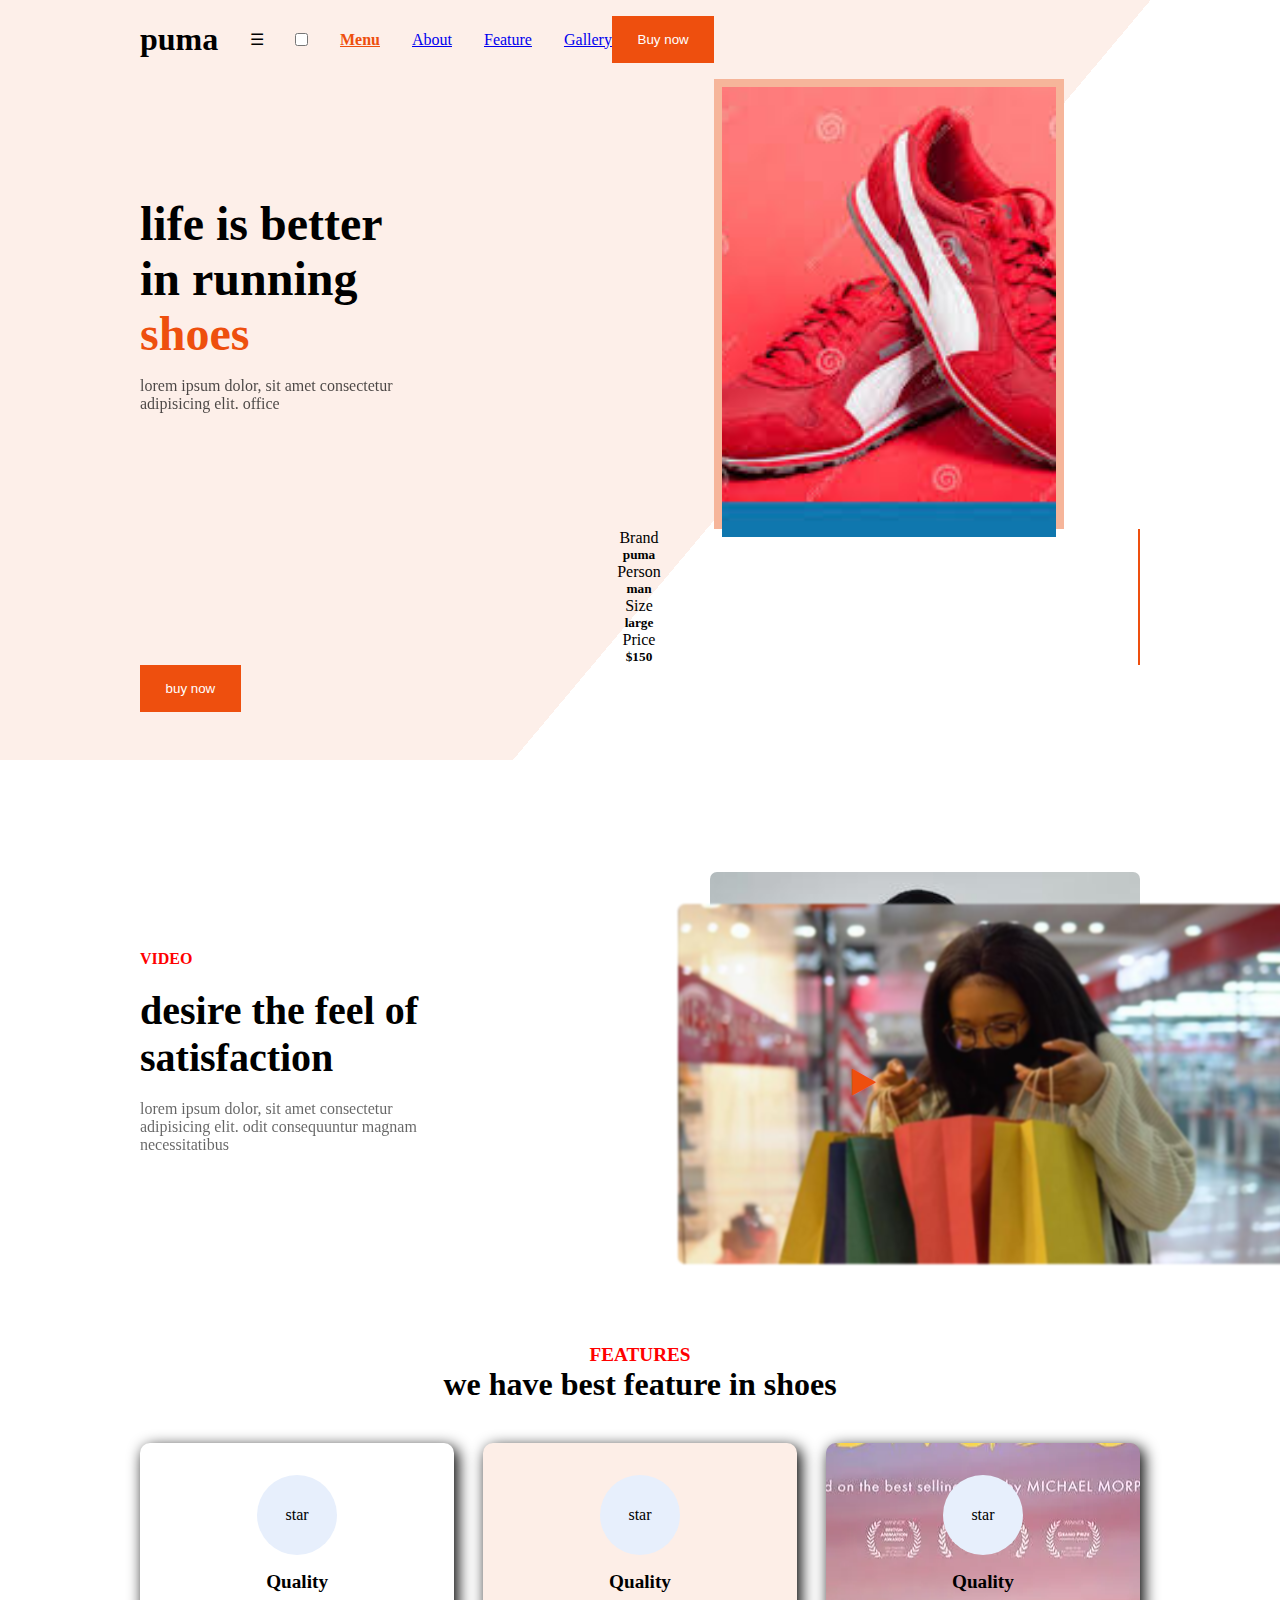
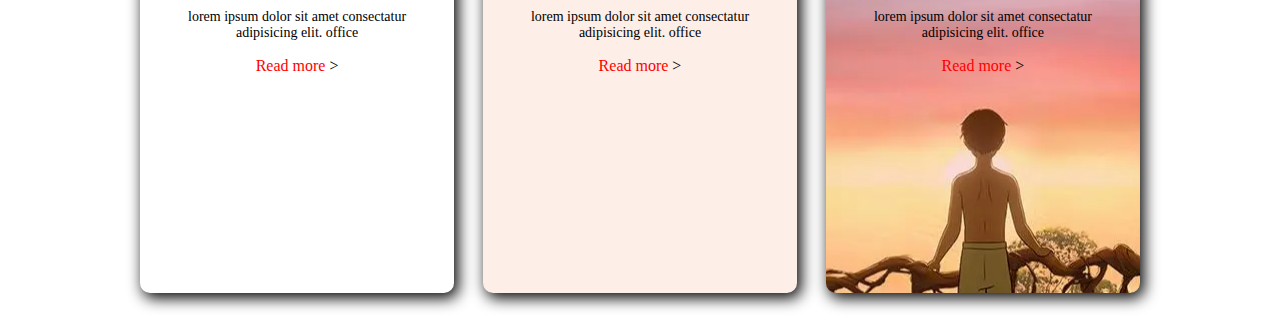
<file: index.html>
<!DOCTYPE html>
<html lang="en">
<head>
    <meta charset="UTF-8">
    <meta name="viewport" content="width=device-width, initial-scale=1.0">
    <title>Project puma</title>
    <link rel="stylesheet" href="/styles.css">
</head>
<body>
  <!--header code-->
  <header>
    <!--nav code-->
<nav>
    <div class="inner_nav gen_layout">
        <h1>puma</h1>

        <!-- hamburger code -->
         <label for="toggle">&#9776;</label>
         <input type="checkbox" id="toggle" class="check_icon" />
         
        <div class="nav_right">
            <div class="nav_items">
                <a href="#">Menu</a>
                <a href="#">About</a>
                <a href="#">Feature</a>
                <a href="#">Gallery</a>

            </div>
            <div class="btn_btn">
                <button>Buy now</button>

            </div>

        </div>

    </div>
</nav>


<div class=" banner gen_layout">
    <div class="banner_content">
        <h1>life is better in running  <span>shoes</span></h1>
        <p>lorem ipsum dolor, sit amet consectetur adipisicing elit. office</p>


    </div>
    <div class="banner_image">
        <img src="/shoes.jpeg" alt="shoes">

    </div>
</div>
<div class="shoe_details gen_layout"> 
    <div class="shoe_details_card">
        <div class="detail_card">
            <p>brand</p>
            <h5>puma</h5>

        </div>
        <div class="detail_card">
            <p>person</p>
            <h5>man</h5>

        </div>
        <div class="detail_card">
            <p>size</p>
            <h5>large</h5>

        </div>
        <div class="detail_card">
            <p>price</p>
            <h5>$150</h5>

        </div>
        <div class="btn_btn">
            <button>buy now</button>

        </div>

    </div>

</div>
  </header>
  <!-- main code -->
   <main>
    <section class="sec_one">
        <div class="about_ads gen_layout">
            <div class="about_content">
                <h5>video</h5>

                <h1>desire the feel of satisfaction</h1>
                <p>lorem ipsum dolor, sit amet consectetur adipisicing elit. odit consequuntur magnam necessitatibus</p>

            </div>
            <link rel="stylesheet" href="https://cdnjs.cloudflare.com/ajax/libs/font-awesome/4.7.0/css/font-awesome.min.css">
            <div class="about_img_vidz">
                <img src="/p1.jpg" alt="ads vidz">
                <span><i class="fa fa-play" aria-hidden="true"></i></span>
            

            </div>

        </div>

    </section>
    <!-- section two -->
     <section id="features">
        <div class="features gen_layout">
            <h5>features</h5>
            <h1>we have best feature in shoes</h1>

            <div class="features_cards_wrapper">
                <div class="feature_card">
                    <span>star</span>
                    <!-- first featured card  -->

                    <div class="feature_card_content">
                        <h4>quality</h4>
                        <p>lorem ipsum dolor sit amet consectatur adipisicing elit. office</p>

                        <a href="#">Read more <span>></span></a>

                    </div>

                </div>
                <!-- second featured card  -->
                <div class="feature_card">
                    <span>star</span>

                    <div class="feature_card_content">
                        <h4>quality</h4>
                        <p>lorem ipsum dolor sit amet consectatur adipisicing elit. office</p>

                        <a href="#">Read more <span>></span></a>

                    </div>

                </div>
                
                <!-- third feature card -->
                <div class="feature_card">
                    <span>star</span>

                    <div class="feature_card_content">
                        <h4>quality</h4>
                        <p>lorem ipsum dolor sit amet consectatur adipisicing elit. office</p>

                        <a href="#">Read more <span>></span></a>

                    </div>

                </div>
                
                
                 

            </div>

        </div>

     </section>
   </main>
    



</body>
</html>
</file>
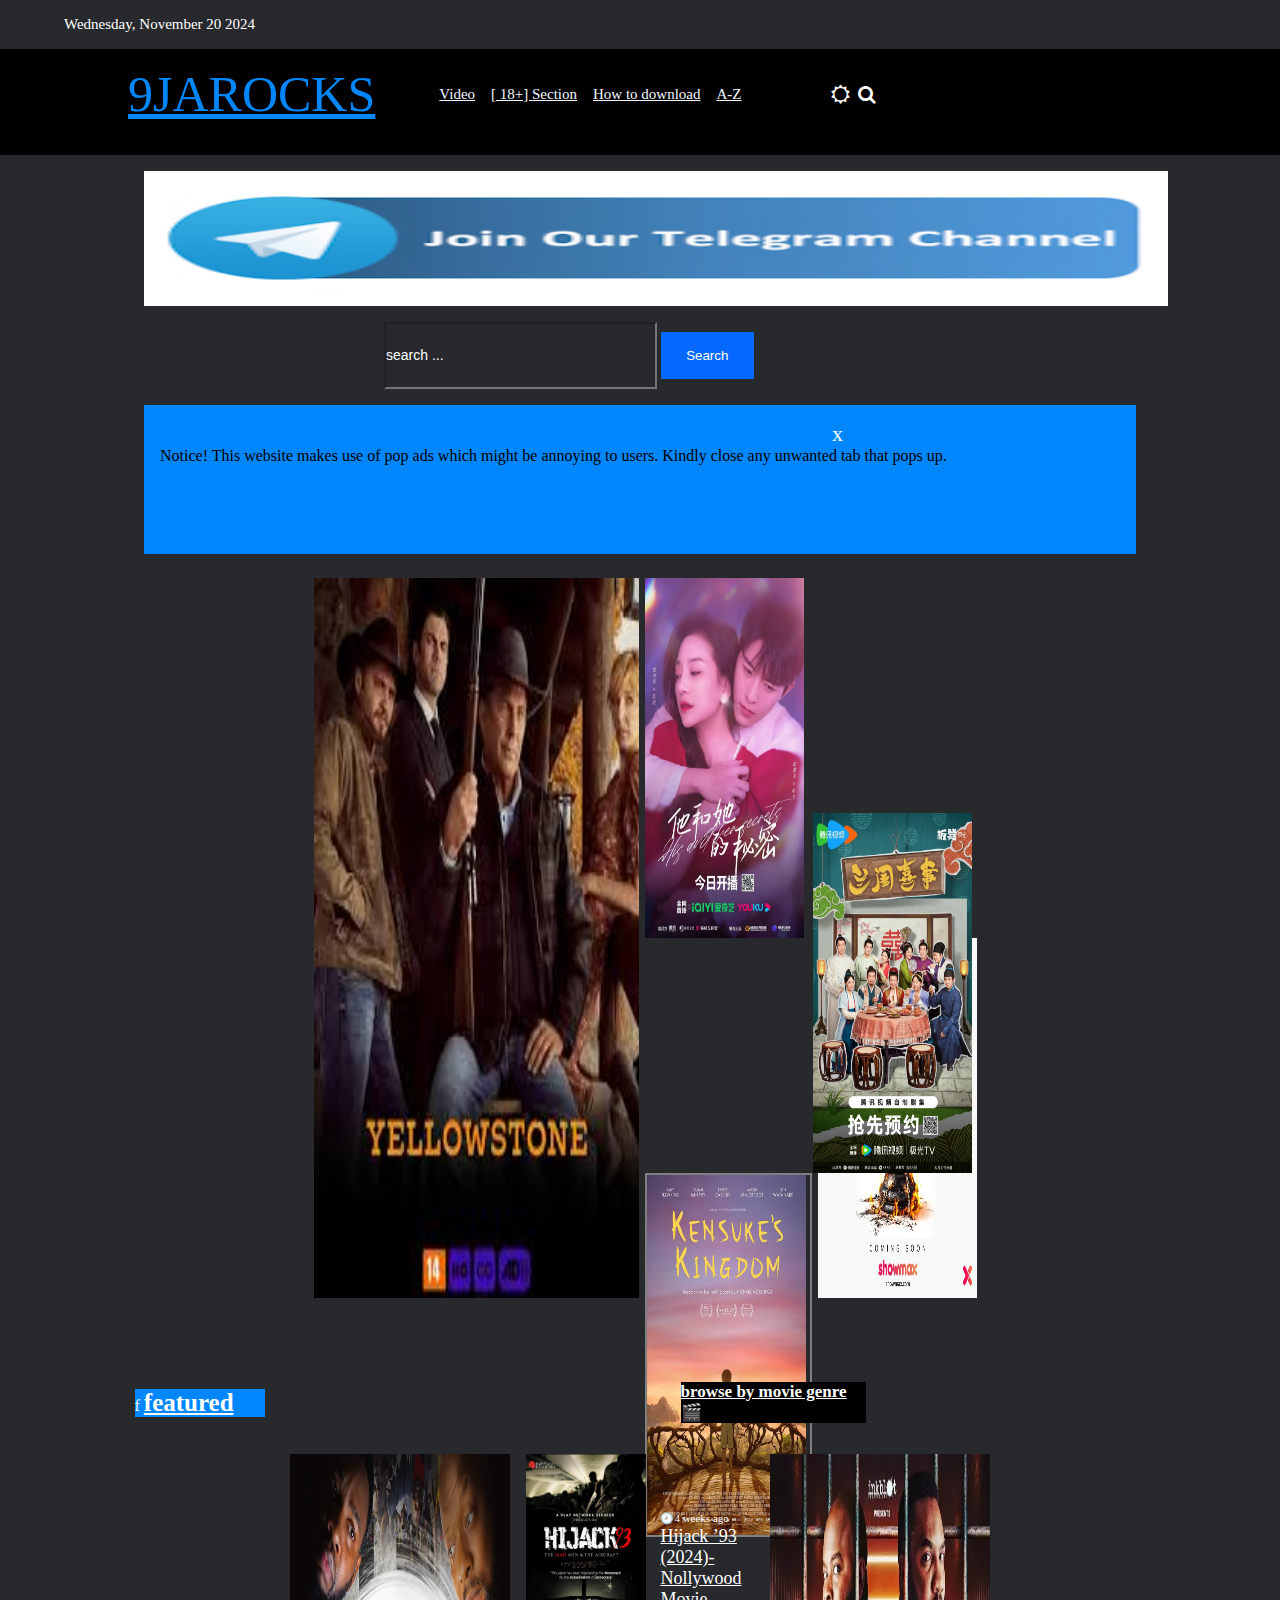
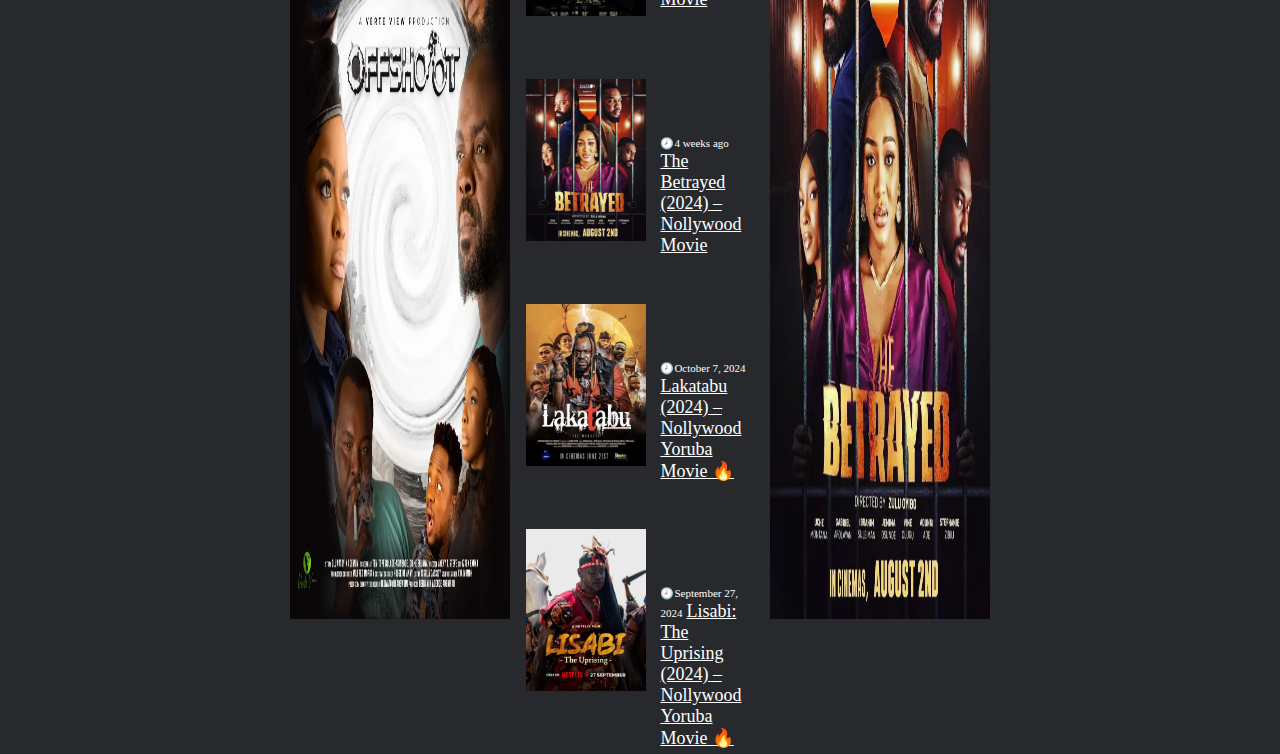
<file: assignment5/jjj.html>
<!DOCTYPE html>
<html lang="en">
<head>
    <meta charset="UTF-8">
    <meta name="viewport" content="width=device-width, initial-scale=1.0">
    <title>9jarocks</title>
    <link rel="stylesheet" href="stylesz.css">
</head>
<body>
    
        

        <!--nav code-->

    <!-- date  -->
     <div class="in_in">
     <p>wednesday, november 20 2024</p>
     </div>
   <!-- header code  -->
    <header>
        
         
        <!--nav code-->
<nav>
    <div class="inner_nav ">
        

        <div class="nav_right">
            <div class="ben_in">

            
        
                
                <a href="">9jarocks</a>
            
            <div class="nav_items">
                <a href="#">Video</a>
                <a href="#">[ 18+] Section</a>
                <a href="#">How to download</a>
                <a href="#">A-Z</a>
               
            </div>
            <span><i class="fa fa-sun-o" aria-hidden="true"></i> </span>
            <span><i class="fa fa-search" aria-hidden="true"></i></span>
            
            
               
                
                    
    
                
                

           

        </div>
        
        
            
           
          
    </div>
</div>
</nav>
    </header>
    
    <div class="ann_tel">
        <img src="/assignment5/tele.png" alt="">


    </div>
    <!-- input box -->
     <div class="input_box">
     <input type="text" placeholder="search ...">
     <button>Search</button>
     </div>
     <div class="babe_in">
        <span>x</span>
        <p>Notice! This website makes use of pop ads which might be annoying to users. Kindly close any unwanted tab that pops up.</p>
        

     </div>
     <div id="wrapper">
        <di class="container">

        

     <!-- form_side 1 -->
     <div class="clara_in">
        

<!-- form_side2 -->
        <div class="vick_in">
            <img src="/9jarocks1.jpeg" alt="">
            

        </div>
        <div id="ameh_in">
            <div class="joe_in">
                <img src="/9jarocks2.webp" alt="">
            </div>
            <div id="men_in">
                <div class="joe_out">
                    <img src="/9jarocks3.webp" alt="">

                </div>

            </div>
            
                <div class="john_out">
                    <img src="/9jarocks4.webp" alt="">


                </div>
                <div class="love_in">
                    <img src="/9ja5.webp" alt="">


                </div>
                

                

            
            

        </div>
        

        



        

     </div>
     </div>
    </div> 
    <link rel="stylesheet" href="https://cdnjs.cloudflare.com/ajax/libs/font-awesome/4.7.0/css/font-awesome.min.css">
    <div class="mat_out">

    <div class="mat_in">
     <span>f</span>
     <a href=""> featured</a>
     
    
    </div>
<div class="met_in">
    <a href="">browse by movie genre</a>
    <span>🎬</span>

</div>
    </div>
    <div class="moses_in">
        <div class="mos_in">
            <img src="/9ja6.webp" alt="">

        </div>
        <div class="mos_out">
            <div class="bug_out">
                <img src="/9ja7.webp" alt="">
                <div class="jeff_in">
                    <span>🕗4 weeks ago</span>
                <a href="">Hijack ’93 (2024)-  Nollywood Movie</a>
            </div>

            </div>

            <div class="bug_out">
                <img src="/9ja8.webp" alt="">
                <div class="jeff_in">
                    <span>🕗4 weeks ago</span>

                
                    <a href="">The Betrayed (2024) – Nollywood Movie</a>
                </div>

            </div>
            <div class="bug_out">
                <img src="/9ja9.webp" alt="">
                <div class="jeff_in">
                    <span>🕗October 7, 2024</span>

                
                    <a href="">Lakatabu (2024) – Nollywood Yoruba Movie 🔥</a>
                </div>


            </div>
            <div class="bug_out">
                <img src="/9ja10.webp" alt="">
                <div class="jeff_in">
                    <span>🕗September 27, 2024</span>

                
                    <a href="">Lisabi: The Uprising (2024) – Nollywood Yoruba Movie 🔥</a>
                </div>

            </div>

        </div>
        <div class="mess_in">
            <img src="/9ja8.webp" alt="">

        </div>

    </div>
    

    


</body>
</html>
</file>
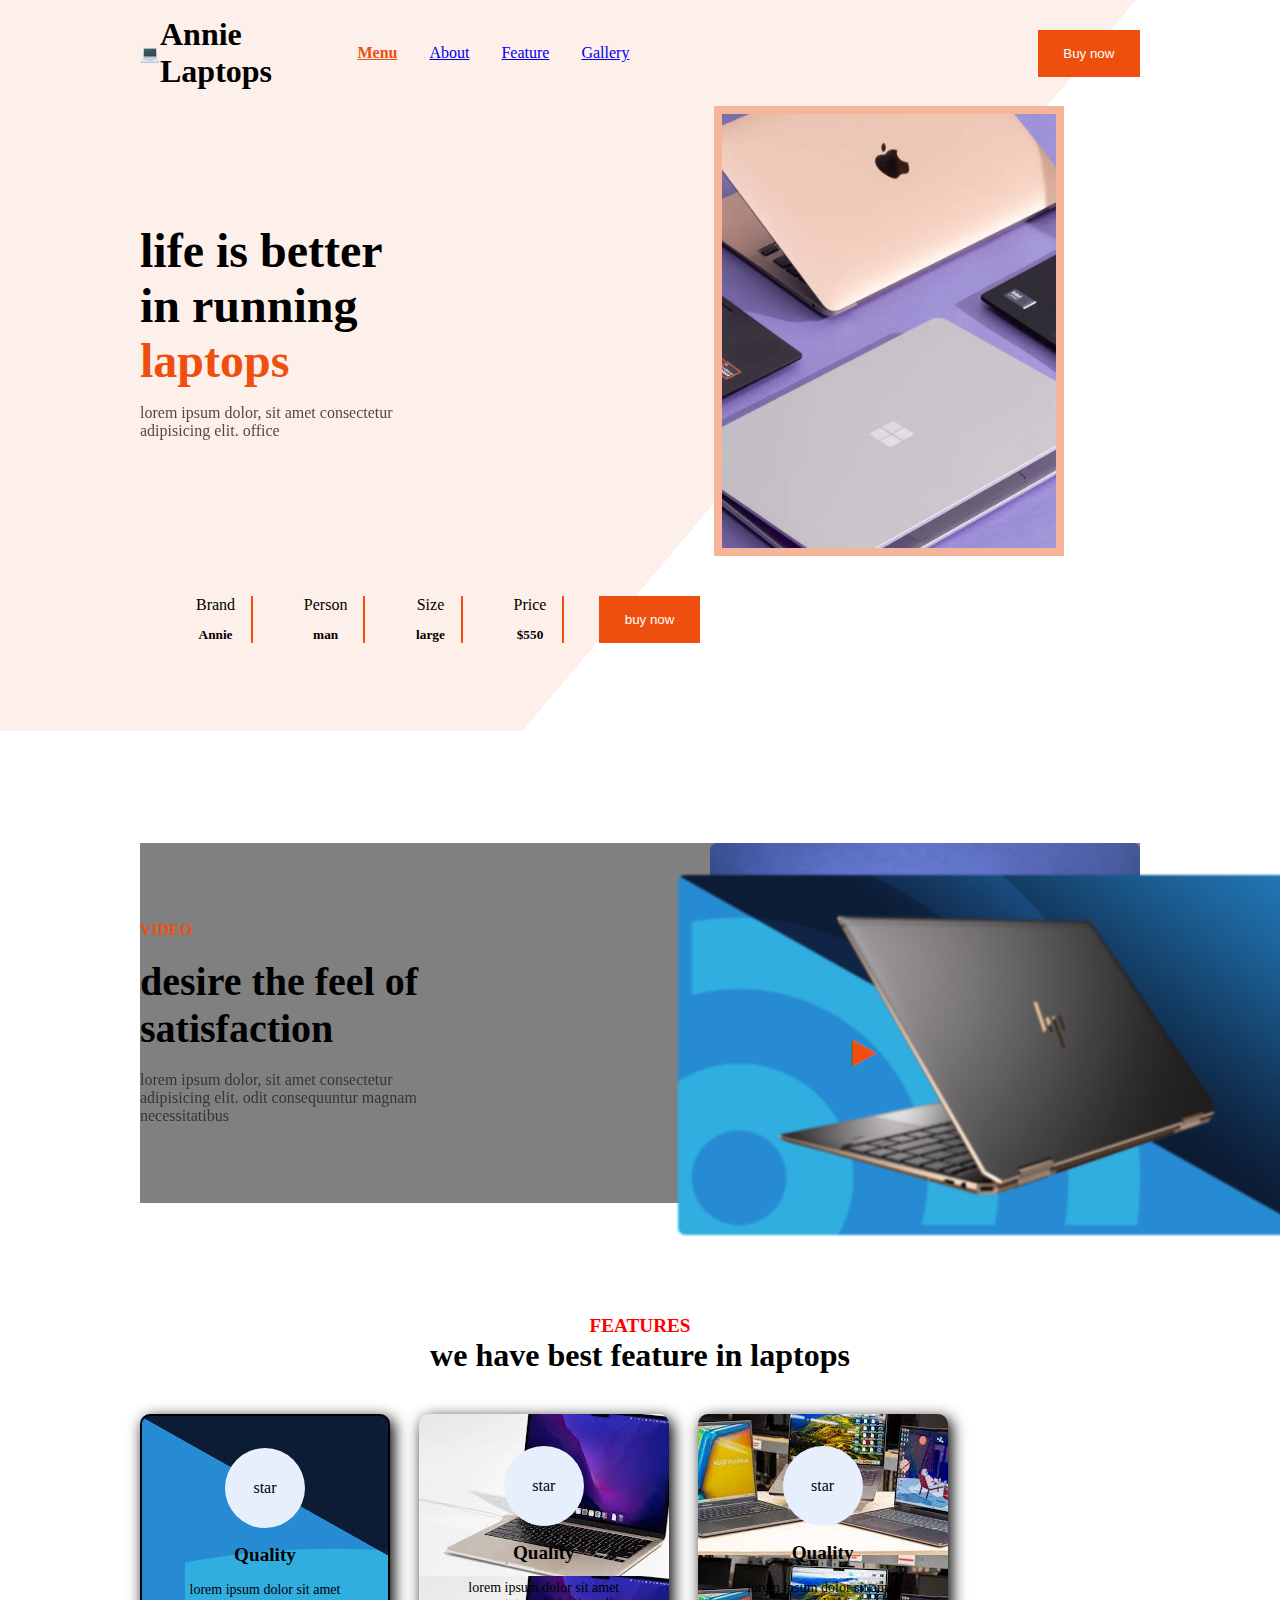
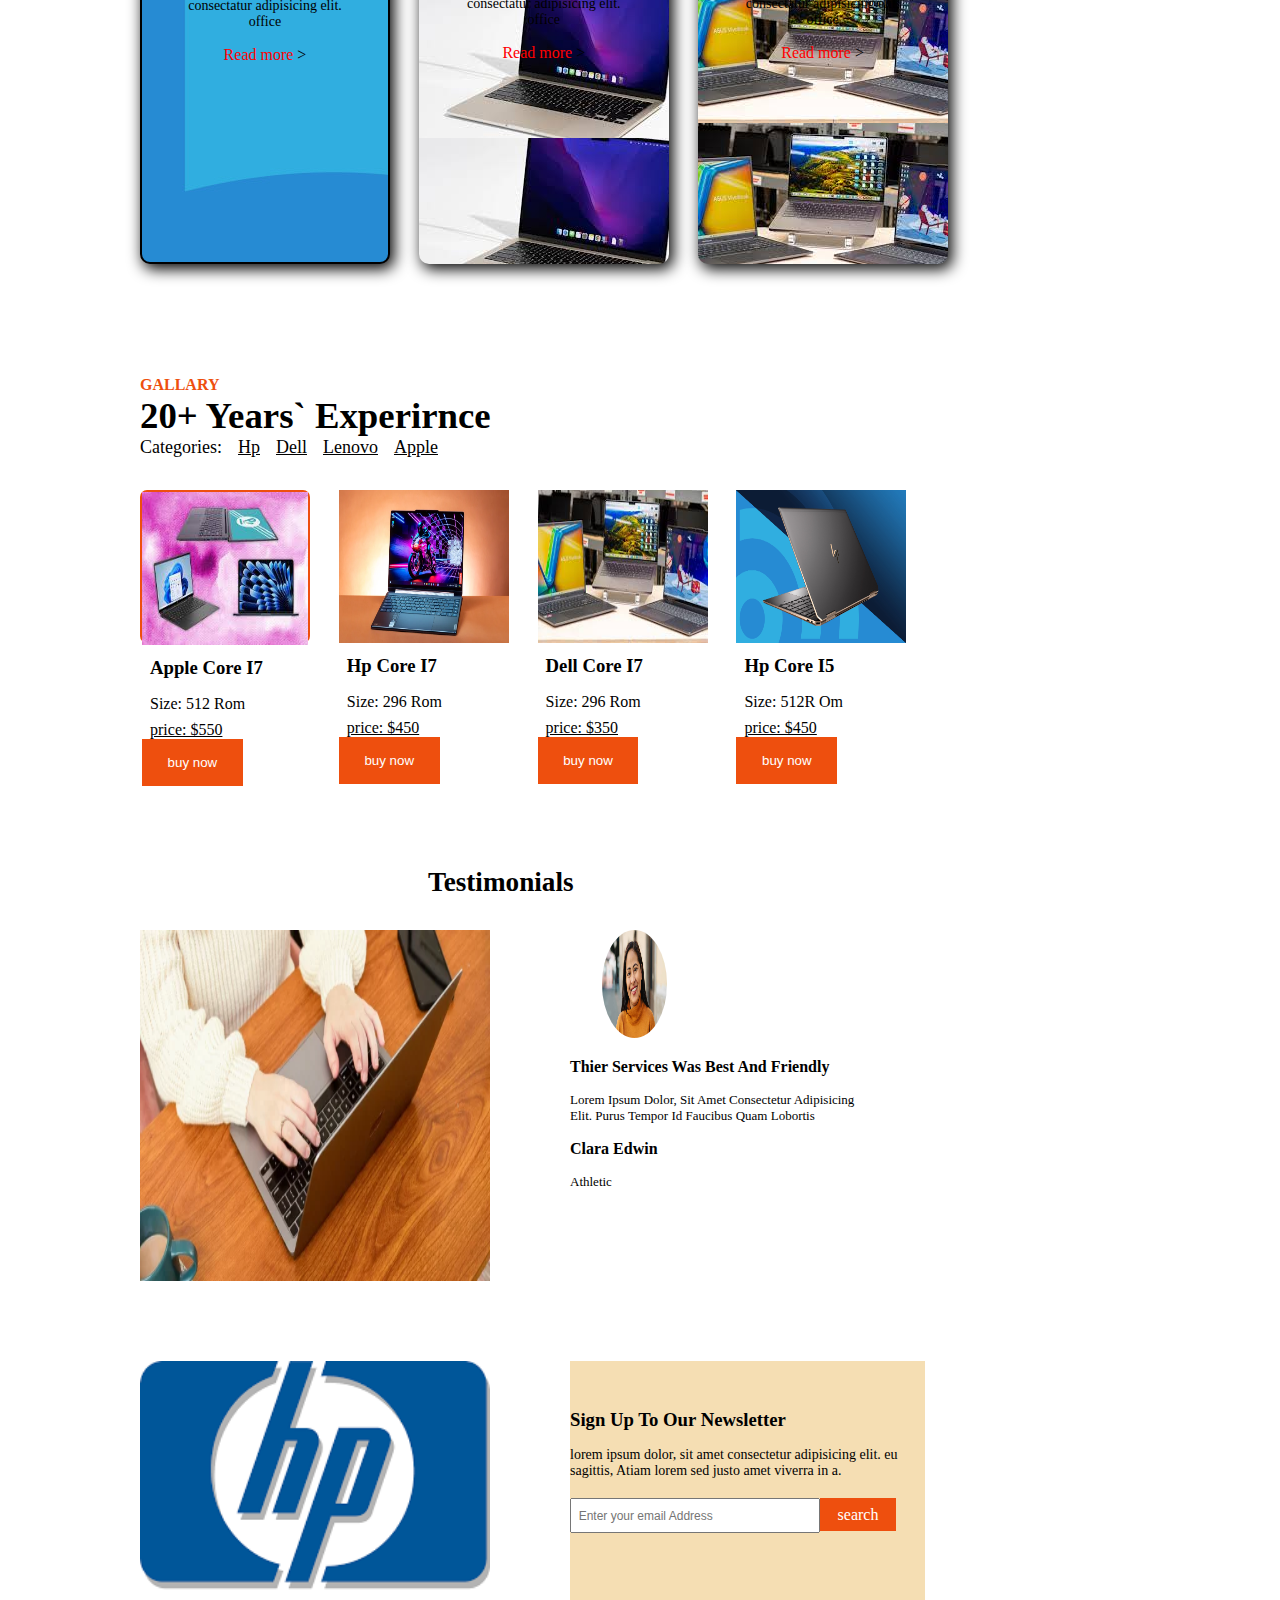
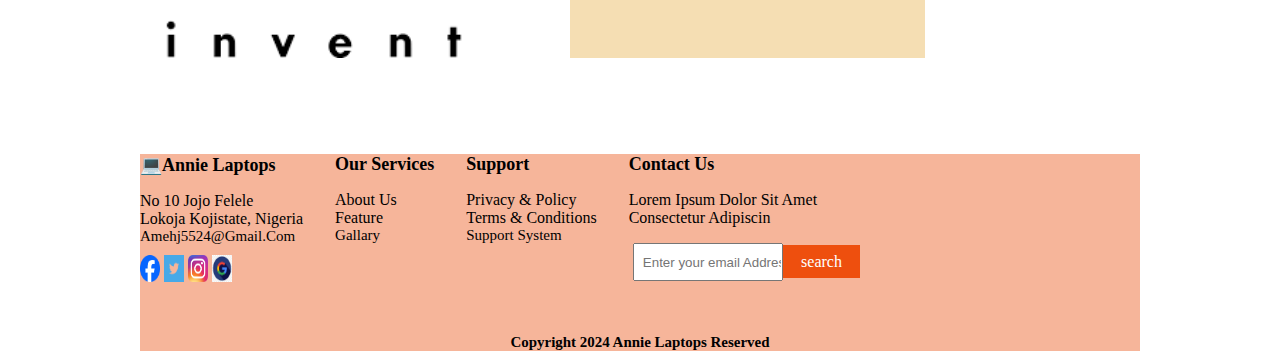
<file: assignment6/jj.html>
<!DOCTYPE html>
<html lang="en">
<head>
    <meta charset="UTF-8">
    <meta name="viewport" content="width=device-width, initial-scale=1.0">
    <title>Annie Laptops</title>
    <link rel="stylesheet" href="job.css">
</head>
<body>
    <!-- header code  -->
     <header>
        <!-- nav code  -->
         <nav>
            <div class="inner_nav gen_layout"">
                <span>💻</span>
                <h1>Annie Laptops</h1>

                <div class="nav_right">
                    <div class="nav_items">
                        <a href="#">Menu</a>
                        <a href="#">About</a>
                        <a href="#">Feature</a>
                        <a href="#">Gallery</a>

                    </div>
                    <div class="btn_btn">
                        <button>Buy now</button>
        
                    </div>

                </div>

            </div>
         </nav>
         <div class=" banner gen_layout">
            <div class="banner_content">
                <h1>life is better in running  <span>laptops</span></h1>
                <p>lorem ipsum dolor, sit amet consectetur adipisicing elit. office</p>
        
        
            </div>
            <div class="banner_image">
                <img src="/laptops.webp" alt="laptops">
        
            </div>
        </div>
        <div class="laptops_details gen_layout"> 
            <div class="laptops_details_card">
                <div class="detail_card">
                    <p>brand</p>
                    <h5>Annie</h5>
        
                </div>
                <div class="detail_card">
                    <p>person</p>
                    <h5>man</h5>
        
                </div>
                <div class="detail_card">
                    <p>size</p>
                    <h5>large</h5>
        
                </div>
                <div class="detail_card">
                    <p>price</p>
                    <h5>$550</h5>
        
                </div>
                <div class="btn_btn">
                    <button>buy now</button>
        
                </div>
        
            </div>
        
        </div>




     </header>
     <!-- main code  -->
      <main>
        <section class="sec_one">
            <div class="about_ads gen_layout">
                <div class="about_content">
                    <h5>video</h5>
    
                    <h1>desire the feel of satisfaction</h1>
                    <p>lorem ipsum dolor, sit amet consectetur adipisicing elit. odit consequuntur magnam necessitatibus</p>
    
                </div>
                <link rel="stylesheet" href="https://cdnjs.cloudflare.com/ajax/libs/font-awesome/4.7.0/css/font-awesome.min.css">
                <div class="about_img_vidz">
                    <img src="/lap3.jpg" alt="ads vidz">
                    <span><i class="fa fa-play" aria-hidden="true"></i></span>
                
    
                </div>
    
            </div>
    
        </section>
         <!-- section two -->
     <section id="features">
        <div class="features gen_layout">
            <h5>features</h5>
            <h1>we have best feature in laptops</h1>

            <div class="features_cards_wrapper">
                <div class="feature_card">
                    <span>star</span>
                    <!-- first featured card  -->
                     

                    <div class="feature_card_content">
                        <h4>quality</h4>
                        <p>lorem ipsum dolor sit amet consectatur adipisicing elit. office</p>

                        <a href="#">Read more <span>></span></a>
                        

                    </div>

                </div>
                <!-- second featured card  -->
                <div class="feature_card">
                    <span>star</span>

                    <div class="feature_card_content">
                        <h4>quality</h4>
                        <p>lorem ipsum dolor sit amet consectatur adipisicing elit. office</p>

                        <a href="#">Read more <span>></span></a>

                    </div>

                </div>
                
                <!-- third feature card -->
                <div class="feature_card">
                    <span>star</span>

                    <div class="feature_card_content">
                        <h4>quality</h4>
                        <p>lorem ipsum dolor sit amet consectatur adipisicing elit. office</p>

                        <a href="#">Read more <span>></span></a>

                    </div>

                </div>
                
                
                 

            </div>

        </div>

     </section>
     <!-- section three  -->
     <section id="Gallery">
        <div class="gallery_in gen_layout">
            <div class="gallery_out">
                <h5>Gallary</h5>
                <h1>20+ years` experirnce</h1>
                
            </div>
            <div class="gal_in">
                <p>categories:</p>
                <a href="">hp</a>
                <a href="">dell</a>
                <a href="">lenovo</a>
                <a href="">apple</a>
                
                

            </div>
            <div>

            </div>
            <div class="ann_in">
                <div class="ann_out">
                    <img src="/lap8.jpeg" alt="">
                    <h3>apple core i7</h3>
                    <p>size: 512 Rom</p>
                    <a href="">price: $550</a>
                    <div class="btn_btn">
                    <button>buy now</button>
                    
                    </div>


        </div>
        <!-- ann two  -->
        <div class="ann_out">
            <img src="/lap7.webp" alt="">
            <h3>hp core i7</h3>
            <p>size: 296 Rom</p>
            <a href="">price: $450</a>
            <div class="btn_btn">
            <button>buy now</button>
            
            </div>


        </div>
        <!-- ann three  -->
        <div class="ann_out">
            <img src="/lap5.jpeg" alt="">
            <h3>dell core i7</h3>
            <p>size: 296 Rom</p>
            <a href="">price: $350</a>
            <div class="btn_btn">
            <button>buy now</button>
            
            </div>


        </div>
        <!-- ann four -->
        <div class="ann_out">
            <img src="/lap3.jpg" alt="">

            <h3>hp core i5</h3>
            <p>size: 512R om</p>
            <a href="">price: $450</a>
            <div class="btn_btn">
            <button>buy now</button>
            
            </div>


        </div>
        
       

            </div>
            
                
        
            </div>

        </div>
    



     </section>



     <!-- section four  -->
      <section id="testimony">
        <!-- testimony code  -->
         <div class="testimony gen_layout">
            <h2>testimonials</h2>
            <div class="testimony_card_wrapper">
                <div class="testimony_card">
                    <img src="/lap11.webp" alt="">

                </div>
                <div class="testimony_cards">
                    <img src="/femalepix.jpg" alt="">
                    <h3>thier services was best and friendly</h3>
                    <p>lorem ipsum dolor, sit amet consectetur adipisicing elit. purus tempor id faucibus quam lobortis </p>
                    <h3>clara edwin </h3>
                    <p>athletic</p>

                

                </div>
               

            </div>
            <div class="testimon_wrappers">
                <div class="test_cards">
                    <img src="/lap12.png" alt="">
                    

                </div>
                <div class="testimony_second">
                    
                    <h3>sign up to our newsletter </h3>
                    <p>lorem ipsum dolor, sit amet consectetur adipisicing elit. eu sagittis, Atiam lorem sed justo amet viverra in a. </p>
                    <input type="#" placeholder="  Enter your email Address "><label>search</label>

                

                </div>

            </div>
           

         </div>

      </section>
      </main>



      <footer>
        <div class="frank gen_layout">
            <div class="frank_wrapper">
                
                
                <div class="frank_in">

                
                 <h5> <span>💻</span>Annie Laptops</h5>
                <p>No 10 jojo felele</p>
                <p>lokoja kojistate, nigeria</p>
                <h6>amehj5524@gmail.com</h6>
                
        <div class="sept_in">

                
            <img src="/Facebook_Logo_2023.png" alt="https/facebook.com/jammer.ukpoji">
            <img src="/twitter.png" alt="http://x.com/james022882012">
            <img src="/Instagram_icon.png.webp" alt="http://instagram.com/jammer95">
            <img src="/google.jpeg" alt="http://x.com/james022882012">
        </div>
            </div>
                
            
            <div class="frank_in">

                
                <h5>our services</h5>
               <p>about us</p>
               <p>feature</p>
               <h6>gallary</h6>
           </div>
           <div class="frank_in">

                
            <h5>support</h5>
           <p>privacy & policy</p>
           <p>terms & conditions</p>
           <h6>support system</h6>
       </div>
       <div class="frank_in">

                
        <h5>contact us</h5>
       <p>Lorem ipsum dolor sit amet</p>
       <p>consectetur adipiscin</p>
       <input type="#" placeholder="  Enter your email Address "><label>search</label>

       

            </div>
            
            

        </div>
        <div class="men_in gen_layout">
            <h5>copyright 2024 annie laptops reserved</h5>


        </div>
    

      </footer>

      
</body>
</html>
</file>
<file: styles.css>
*{
    margin: 0;
    padding: 0;
    box-sizing: border-box;
}
header{
    padding-bottom: 3rem;
    background: linear-gradient(130deg,#fdefe9 60%, white 50%);
    
    
    
}
nav{
    padding-block: 1rem;
}
.gen_layout{
    max-width: 1000px;
    margin: auto;
}
.inner_nav{
    display: flex;
    align-items: center;
    justify-content: space-between;
}



.nav_right{
    width: 800px;
    display: flex;
    align-items: center;
}
.nav_items{
    display: flex;
    gap: 2rem;
    
}
nav_items > a{
    text-decoration: none;
    text-transform: capitalize;
    color: #000;
    font-weight: 500;
}
.nav_items > a:first-child{
    color: #ee4f0e;
    font-weight: 600;



}
.btn_btn > button{
    padding: 1rem 1.6rem;
    background-color: #ee4f0e;
    border: none;
    color: #fff;
    
}

/* banner styling */
.banner{
    display: flex;
    gap: 14rem;
    align-items: center;
    /* justify-content: space-between; */
}
.banner_content{
    width: 35%;

}
.banner_content > h1{
    font-size: 3rem;
    width: 280px;
}
.banner_content > h1 > span{
    color: #ee4f0e;




}

.banner_content > p{
    width: 280px;
    opacity: .7;
    margin-top: 1rem;
}
.banner_image{
    width: 35%;
    height: 50vh;
    border: 8px solid #f6b59a;
    
    
}
.banner_image > img{
    width: 100%;
    height: 50vh;
    object-fit: cover ;
    
}

/* shoe styling */
.shoe_details_card{
    
}
.detail_card{
    display: flex;
    align-items: center;
    flex-direction: column;
    justify-content: space-between;
    border-right: 2px solid #ee4f0e;
    padding-inline: 1rem;
}
.detail_card > p{
    text-transform: capitalize;
}
/* about code */
.about_ads{
    margin-block: 7rem;
    display: flex;
    align-items: center;
    justify-content: space-between;
}
.about_content > h5{
    text-transform: uppercase;
    color: red;
    font-size: 1rem;
}
.about_content > h1{
    font-size: 2.5rem;
    width: 350px;
    margin-block: 1.2rem;
    
}
.about_content > p{
    width: 300px;
    opacity: .6;
}
.about_img_vidz{
    background-size: cover;
    background-repeat: no-repeat;
    background-position: center;
    background-image: url(/p2.jpg) ;
    width: 43%;
    height: 40vh;
    position: relative;
    border-radius: 7px;
}
.about_img_vidz > img{
    filter: blur(1px);
    /* width:100px; */
    margin-left: -2rem;
    margin-top: 2rem;
    height: 100%;
    border-radius: 7px;
}
.about_img_vidz > span{
    position: absolute;
    top: 50%;
    left: 33%;
    display: flex;
    align-items: center;
    /* background-color: #fff; */
    border-radius: 100%;
    width: 60px;
    height: 60px;
    
}
.about_img_vidz > span > i {
    color: #ee4f0e;
    font-size: 1.9rem;
}
/* features styling */

.features > h5{
    color: red;
    font-size: 1.2rem;
    text-transform: uppercase;
    text-align: center;
}
.features > h1{
    text-align: center;
    font-size: 2rem;
}
.features_cards_wrapper{
    margin-block: 2.5rem;
    display: flex;
    /* grid-column: 1fr 1fr; */
    gap: 1.8rem;

}
.feature_card{
    border-radius: 10px;
    padding: 2rem;
    box-shadow: .2rem .3rem 15px;
    height: 50vh;
    width: 35%;
    background-color: #fff;
}
.feature_card:nth-child(2){
    background-color: #fdeee7;
}
.feature_card:nth-child(3){
    background-image:url(/9ja5.webp) ;
    background-position: center;

}
.feature_card > span{
    background-color: #e7effc;
    border-radius: 100%;
    display: flex;
    justify-content: center;
    align-items: center;
    width: 80px;
    height: 80px;
    margin: auto;
}
.feature_card_content{
    margin-block: 1rem;


}
.feature_card_content > h4{
    text-align: center;
    font-size: 1.2rem;
    text-transform: capitalize;
}
.feature_card_content > p{
    text-align: center;
    margin-block: 1rem;
    font-size: 14px;

}
.feature_card_content > a{
    display: block;
    color: red;
    text-align: center;
    text-decoration: none;
}
.feature_card_content > a > span{
    color: black;
}
</file>
<file: assignment5/stylesz.css>
.{
    font-family: 'Courier New', Courier, monospace;
   
}
*{
    margin: 0;
    padding: 0;
   
}
body{
    background-color: #27292d;
}
header{
    /* padding-bottom: 1rem; */
    background-color: black;
    /* color: aliceblue; */
    margin-top: 1rem;
    
    
    
    
}

.ben_in{
    display: flex;
    justify-content: end;
    
    
    
    
}
.ben_in > a{
    font-size:50px;
    color: #0087fd;
    margin-left: 8rem;
    text-transform: uppercase;
    
    
}
nav{
    padding-block: 1rem;
}
h1{
    border: 2px solid;
}
.in_in{
    color: #fff;
    font-size: 15px;
    font-weight: 100;
    margin-top: 1rem;
    margin-left: 4rem;
    text-transform: capitalize;
}



.inner_nav{
    margin-bottom: 1rem;
    display: flex;
    width: 950px;
    /* align-items: center; */
    /* justify-content: space-between; */
    /* border: 2px solid red; */


}
.nav_items{
    display: flex;
    margin-left: 3rem;
    font-size: 15px;
    /* margin-top: 1.5rem; */
    align-items: center;
    /* border: 2px solid white; */
    width: 400px;
    
}
.nav_items > :hover{
    background-color: blue;
    cursor: pointer;
}
.nav_items > a{
    color: aliceblue;
    margin-left: 1rem;
    /* margin-bottom: .5rem; */

}
.ben_in > span{
    display: flex;
    margin-left: .5rem;
    color: #fff;
    font-size: 19px;
    /* margin-top: -.4rem; */
    align-items: center;
    /* justify-content: space-between; */
    /* gap: 2rem; */
    
    
    
    
    
}

    

    
    


    
    

.ann_tel{
    margin-left: 8rem;
    padding: 1rem;
    width:80%;
    height: 15vh;
    
    
    
}
.ann_tel > img{
    width: 100%;
    height: 15vh;
    /* object-fit: cover ; */
    
}
.input_box{
    margin-left: 24rem;
    font-size: 15px;
    font-weight: 50;
    
    
    
    
    
   
}
.input_box > ::placeholder{
    color: white;
    font-size: 14px;
    background-color: #27292d;
    font-weight: lighter;
    /* border: 2px solid red; */
    
    
      
}
.input_box > input{
    width: 30%;
    height: 7vh;
    background-color: #27292d;
    font-weight: 100;
}
    

button{
    padding: 1rem 1.6rem;
    background-color: #0669ff;
    border: none;
    color: #fff;


    
}
.babe_in{
    background-color: #0087fd;
    padding: 1rem;
    width: 75%;
    height: 13vh;
    margin-top: 1rem;
    padding-top: 1rem;
    margin-left: 9rem;
}
.babe_in > span{
    margin-left: 42rem;
    font-size: 22px;
    color: azure;
}
#wrapper{
    border-radius: 20px;
    background-color: #27292d;
    /* border: 2px solid black; */
    height: 85vh;
    max-width: 700Px;
    margin: 1rem auto;
    padding: .5rem;
}
.container{
    /* border: 2px solid green; */
}

.clara_in{
    display: flex;
    /* color: black; */
    margin-left: 1.5rem;
}
.vick_in{
    width: 49%;
    height: 80vh;
    /* border: 2px solid green; */
}
.vick_in > img{
    height: 80vh;
    width: 98%;
    
}
#ameh_in{
    /* border: 2px solid yellow; */
    width: 49%;
    height: 80vh;
    /* display: flex; */
    
    
}
.joe_in{
    /* border: 2px solid white; */
    width: 49%;
    height: 40vh;

}
.joe_in > img{
    width: 98%;
    height: 40vh;
}
.joe_out{
    /* border: 2px solid blue; */
    width: 49%;
    height: 40vh;
    margin-left: 10.8rem;
}
.joe_out > img{
width: 98%;
height: 40vh;
}
.john_out{
    /* border: 2px solid red; */
    width: 49%;
    height: 40vh;
    margin-left: 10.5rem;
    margin-top: -30.3rem;

}
.john_out > img{
    width: 98%;
    height: 40vh;
}
.love_in{
    border: 2px solid gray;
    width: 49%;
    height: 40vh;
    
}
.love_in > img{
    width: 98%;
    height: 40vh;
}
.mat_out{
    width: 1000px;
    display: flex;
    align-items: center;
    /* border: 2px solid ; */
    justify-content: center;
    margin-top: -2rem;
    height: 15vh;
    
}
.mat_in{
    /* display: flex; */
    align-items: center;
    margin-right: 22rem;
    width: 130px;
    background-color: #0087fd;
    
    

}
.mat_in > span{
    color: white;
}
.mat_in > a{
    color: white;
    font-size: 25px;
    font-weight: 800;

    
    
    
    
}
.met_in{
    margin-left: 4rem;
    font-size: 17px;
    font-weight: 800;
    width: 185px;
    background-color: black;
    
}
.met_in > a{
    /* smargin-right: -1rem; */
    color: white;
}
.moses_in{
    /* border: 2px solid red; */
    height: 85vh;
    max-width: 700Px;
    margin: 1rem auto;
    margin-top: -1rem;
    display: flex;
    gap: 1rem;
}
.moses_in :hover{
    background-color: blue;
    cursor: pointer;
}
.mos_in{
    width: 220px;
    height: 85vh;
    /* border: 2px solid yellow; */
}
.mos_in > img{
    width: 220px;
    height: 85vh;
}

.mos_out{
    width: 260px;
    height: 100vh;
    /* border: 2px solid blue; */
    display: grid;
    align-items: start;
    justify-content: start;
    

}
.bug_out{
    width: 117px;
    height: 15vh;
    /* border: 2px solid green; */
    
}
.bug_out > img{
    width: 120px;
    height: 18vh;

}
.jeff_in{
    /* border: 2px solid red; */
    width: 86px;
    margin-left: 8.4rem;
    margin-top: -7.0rem;
    gap: 2rem;
    
}
.jeff_in > span{
    color: white;
    width: 70px;
    font-size: 11px;
    font-weight: 100;
}


.jeff_in > a{
    color: white;
    font-size:18px;
    
    
}


.mess_in{
    width: 220px;
    height: 85vh;
    /* border: 2px solid gray; */

}
.mess_in > img{
    width:220px ;
    height: 85vh;
}
</file>
<file: assignment6/job.css>
*{
    margin: 0;
    padding: 0;
    box-sizing: border-box;
}
header{
    padding-bottom: 3rem;
    background: linear-gradient(130deg,#fdefe9 60%, white 50%);
    
    
    
}
nav{
    padding-block: 1rem;
}
.gen_layout{
    max-width: 1000px;
    margin: auto;
}
.inner_nav{
    display: flex;
    align-items: center;
    justify-content: space-between;
    /* margin-left: 4rem; */
}



.nav_right{
    width: 800px;
    display: flex;
    align-items: center;
    justify-content: space-between;
}
.nav_items{
    display: flex;
    gap: 2rem;
    
}
nav_items > a{
    text-decoration: none;
    text-transform: capitalize;
    color: #000;
    font-weight: 500;
}
.nav_items > a:first-child{
    color: #ee4f0e;
    font-weight: 600;



}
.btn_btn > button{
    padding: 1rem 1.6rem;
    background-color: #ee4f0e;
    border: none;
    color: #fff;
}
.banner{
    display: flex;
    gap: 14rem;
    align-items: center;
    /* justify-content: space-between; */
    /* margin-left: 4rem; */
}
.banner_content{
    width: 35%;

}
.banner_content > h1{
    font-size: 3rem;
    width: 280px;
}
.banner_content > h1 > span{
    color: #ee4f0e;




}

.banner_content > p{
    width: 280px;
    opacity: .7;
    margin-top: 1rem;
}
.banner_image{
    width: 35%;
    height: 50vh;
    border: 8px solid #f6b59a;
    
    
}
.banner_image > img{
    width: 100%;
    height: 100%;
    object-fit: cover ;
    
}  
/* laptops styling */

.laptops_details_card{
    border-radius: 5px;
    display: flex;
    justify-content: space-between;
    padding: 2.5rem;
    max-width: 600px
    
}
.detail_card{
    display: flex;
    align-items: center;
    flex-direction: column;
    justify-content: space-between;
    border-right: 2px solid #ee4f0e;
    padding-inline: 1rem;
}


.detail_card > p{
    text-transform: capitalize;
}
/* about code */
.about_ads{
    background-color: gray;
    margin-block: 7rem;
    display: flex;
    align-items: center;
    justify-content: space-between;
    /* margin-left: 4rem; */
}
.about_content > h5{
    text-transform: uppercase;
    color: #ee4f0e;
    font-size: 1rem;
}
.about_content > h1{
    font-size: 2.5rem;
    width: 350px;
    margin-block: 1.2rem;
    
}
.about_content > p{
    width: 300px;
    opacity: .6;
}
.about_img_vidz{
    background-size: cover;
    background-repeat: no-repeat;
    background-position: center;
    background-image: url(/lap4.webp) ;
    width: 43%;
    height: 40vh;
    position: relative;
    border-radius: 7px;
}
.about_img_vidz > img{
    filter: blur(1px);
    /* width:100px; */
    margin-left: -2rem;
    margin-top: 2rem;
    height: 100%;
    border-radius: 7px;
}
.about_img_vidz > span{
    position: absolute;
    top: 50%;
    left: 33%;
    display: flex;
    align-items: center;
    /* background-color: #fff; */
    border-radius: 100%;
    width: 60px;
    height: 60px;
    
}
.about_img_vidz > span > i {
    color: #ee4f0e;
    font-size: 1.9rem;
}
/* features styling */

.features > h5{
    color: red;
    font-size: 1.2rem;
    text-transform: uppercase;
    text-align: center;
}
.features > h1{
    text-align: center;
    font-size: 2rem;
}
.features_cards_wrapper{
    margin-block: 2.5rem;
    display: flex;
    /* grid-column: 1fr 1fr; */
    gap: 1.8rem;
    /* margin-left: 4rem; */

}
.feature_card{
    border-radius: 10px;
    padding: 2rem;
    box-shadow: .2rem .3rem 15px;
    height: 50vh;
    width: 25%;
    background-color: #fff;
    
    
}
.feature_card:first-child{
    background-image: url(/lap3.jpg);
    border: 2px solid;
    
    
}    
.feature_card:nth-child(2){
    background-color: #fdeee7;
    background-image: url(/lap2.jpeg);
    
}
.feature_card:last-child{
    background-image:url(/lap5.jpeg) ;
    background-position: center;
    
    

}
.feature_card > span{
    background-color: #e7effc;
    border-radius: 100%;
    display: flex;
    justify-content: center;
    align-items: center;
    width: 80px;
    height: 80px;
    margin: auto;
}
.feature_card_content{
    margin-block: 1rem;


}
.feature_card_content > h4{
    text-align: center;
    font-size: 1.2rem;
    text-transform: capitalize;
}
.feature_card_content > p{
    text-align: center;
    margin-block: 1rem;
    font-size: 14px;

}
.feature_card_content > a{
    display: block;
    color: red;
    text-align: center;
    text-decoration: none;
}
.feature_card_content > a > span{
    color: black;
}
/* gallery code  */
.gallery_in{
    /* background-color: gray; */
    margin-block: 7rem;
    /* display: flex; */
    align-items: center;
    justify-content: space-between;

}
.gallery_out > h5{
    text-transform: uppercase;
    color: #ee4f0e;
    font-size: 1rem;
}
.gallery_out > h1{
    text-transform: capitalize;
    font-size: 2.3rem;
    font-weight: 600rem;

}
.gal_in{
    display: flex;
    gap: 1rem;
    font-size: 18px;
    text-transform: capitalize;
    width: 80%;
    
    
}
.gal_in > a{
    color: #000;

    
}.gal_in a:hover{
    color: #ee4f0e;
    cursor: pointer;
}
.ann_in{
    margin-block: 2rem;
    display: flex;
    gap: 1.8rem;
    

}
.ann_out{
    width: 17%;
    height: 17vh;
    /* border: 2px solid red; */
    border-radius: 7px;
    
}
.ann_out > img{
    height: 17vh;
    width: 100%;
}
.ann_out:first-child{
    border: 2px solid #ee4f0e;
}
.ann_out > h3{
    /* border: 2px solid; */
    text-transform: capitalize;
    padding: .5rem;
}

.ann_out > p{
    /* border: 2px solid; */
    padding: .5rem;
    text-transform: capitalize;
}
.ann_out > a{
    padding: .5rem;
    color: black;
}
/* testimony card  */
.testimony{
    margin-bottom: 6rem;
    
    
}
.testimony > h2{
    color: black;
    font-size: 1.7rem;
    text-transform: capitalize;
    /* text-align: center; */
    padding-top: 7rem;
    margin-left: 18rem;
    
    
}
.testimony_card_wrapper{
    margin-block: 2rem;
    display: flex;
    /* grid-column: 1fr 1fr; */
    gap: 5rem;
    /* margin-left: 4rem; */

}
.testimony_card{
    border-radius: 10px;
    /* padding: 2rem; */
    /* box-shadow: .2rem .3rem 15px; */
    height: 39vh;
    width: 350px;
    /* border: 2px solid red; */
    /* display: flex; */
}
.testimony_card > img{
    width: 350px;
    height: 39vh;
}
.testimony_cards{
    border-radius: 10px;
    /* padding: 2rem; */
    /* box-shadow: .2rem .3rem 15px; */
    height: 35vh;
    width: 300px;
    /* background-color: #000; */
    /* border: 2px solid yellow; */
    /* display: flex; */
    
}
.testimony_cards > img{
    width: 65px;
    height: 12vh;
    margin-left: 2rem;
    border-radius: 100%;
}
.testimony_cards > h3{
    text-transform: capitalize;
    font-size: 16px;
    font-weight: 600;
    margin-top: 1rem;
}
.testimony_cards > p{
    font-size: 13px;
    /* border: 2px solid; */
    text-transform: capitalize;
    font-weight: 400;
    width: 8opx;
    /* border: 2px solid red; */
    margin-top: 1rem;
}
.testimon_wrappers{
    margin-block: 2rem;
    display: flex;
    /* grid-column: 1fr 1fr; */
    gap: 5rem;
    /* margin-left: 4rem; */
    margin-top: 5rem;
    


}

.test_cards{
    /* border: 2px solid red; */
    /* padding: 2rem; */
    /* box-shadow: .2rem .3rem 15px; */
    height: 33vh;
    width: 350px;

}
.test_cards > img{
    background-color: #000;
    width: 350px;
    height: 33vh;
}
.testimony_second{
    background-color: wheat;
    width: 355px;
}
.testimony_second >h3{
    margin-top: 3rem;
    text-transform: capitalize;
}
.testimony_second >p{
    font-size: 14px;
    font-family: 500px;
    margin-top: 1rem;
}
.testimony_second > input{
    margin-top: 1.2rem;
    padding-block: .5rem;
    width: 250px;
    font-weight: 100;
}
.testimony_second >input::placeholder{
    font-weight: 100;
    font-size: 12px;
    /* margin-right: -2rem; */
    
}
.testimony_second > label{
    padding: .5rem 1.1rem;
    background-color: #ee4f0e;
    border: none;
    color: #fff;
    
}
.frank{
    background-color: #f6b59a;
    /* height: 30vh; */
    /* margin-bottom: 1rem; */
}
.frank_wrapper{
    display: flex;
    gap: 2rem;
}

.frank_in > h5{
    font-size: 18px;
    text-transform: capitalize;
    margin-bottom: 1rem;
    
}
.frank_in > p{
    font-size: 16px;
    font-weight: 100;
    text-transform: capitalize;


}
.frank_in > h6{
    font-size: 15px;
    font-weight: 100;
    text-transform: capitalize;
}
.frank_in > input{
    margin-top: 1rem;
    margin-left: .3rem;
    width: 150px;
    padding-block: .6rem;
    color: #fdeee7;
    font-weight: 100;


}
.frank_in > input::placeholder{
    font-weight: 100;
   
}
.frank_in > label{
    padding: .5rem 1.1rem;
    background-color: #ee4f0e;
    border: none;
    color: #fff;
}
.sept_in{
    margin-top: .6rem;
    
    
}
.sept_in > img{
    height: 3vh;
    width: 20px;
    
    
}
.men_in{
    text-align: center;
    margin-top: 3rem;
    font-size: 18px;
    font-weight: 100;
    text-transform: capitalize;
}
/* responsiveness code  */
@media (min-width: 320px) and (max-width: 460px) {
    .inner_nav {
        width: calc(100% - 30px);
    }
    label{
        display: block;
        font-size: 2rem;
        cursor: pointer;
    }
    .nav_items {
        padding: 0;
        display: flex;
        flex-direction: column;
    }
    .nav_items > a{
        width: 100%;
        color: #000;
        font-size: 18px;
        padding: 0.6rem;
        text-align: right;
        border-bottom: 2px solid #ee4f0e;
    }
    .nav_items > a:last-child{
        margin-bottom: 1.5rem;
    }
    .nav_right{
        display: none;
        position: absolute;
        width: 340px;
        padding: 1.8rem;
        top: 4.4rem;
        right: 3px;
        z-index: 1;
        background-color: #e9eceb;
        opacity: .97;
        border-bottom: 4px solid #ee4f0e;
    }
    #toggle:checked + .nav_right {
        display: block;
        transform:  none;
    }
    .banner {
        width: calc(100% - 30px);
        flex-direction: column;
        gap: 5rem;
    }

}
</file>
